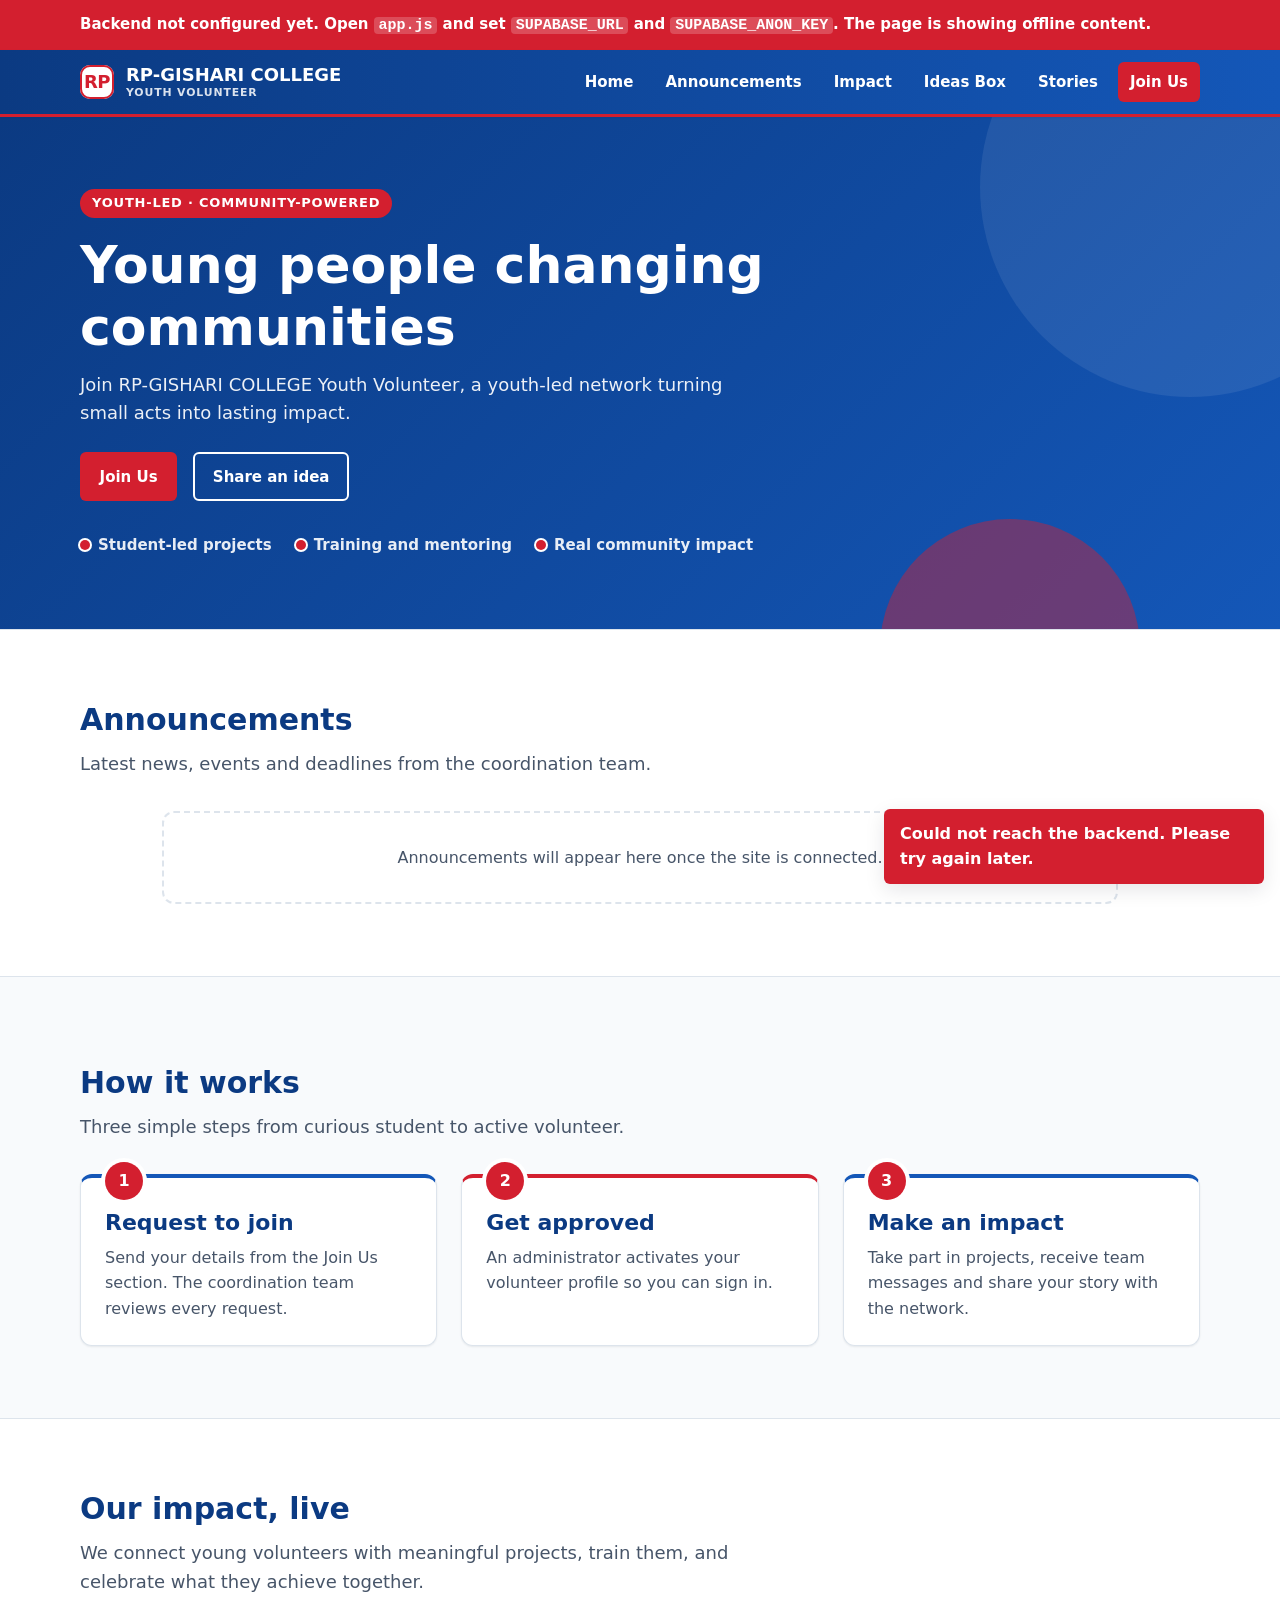
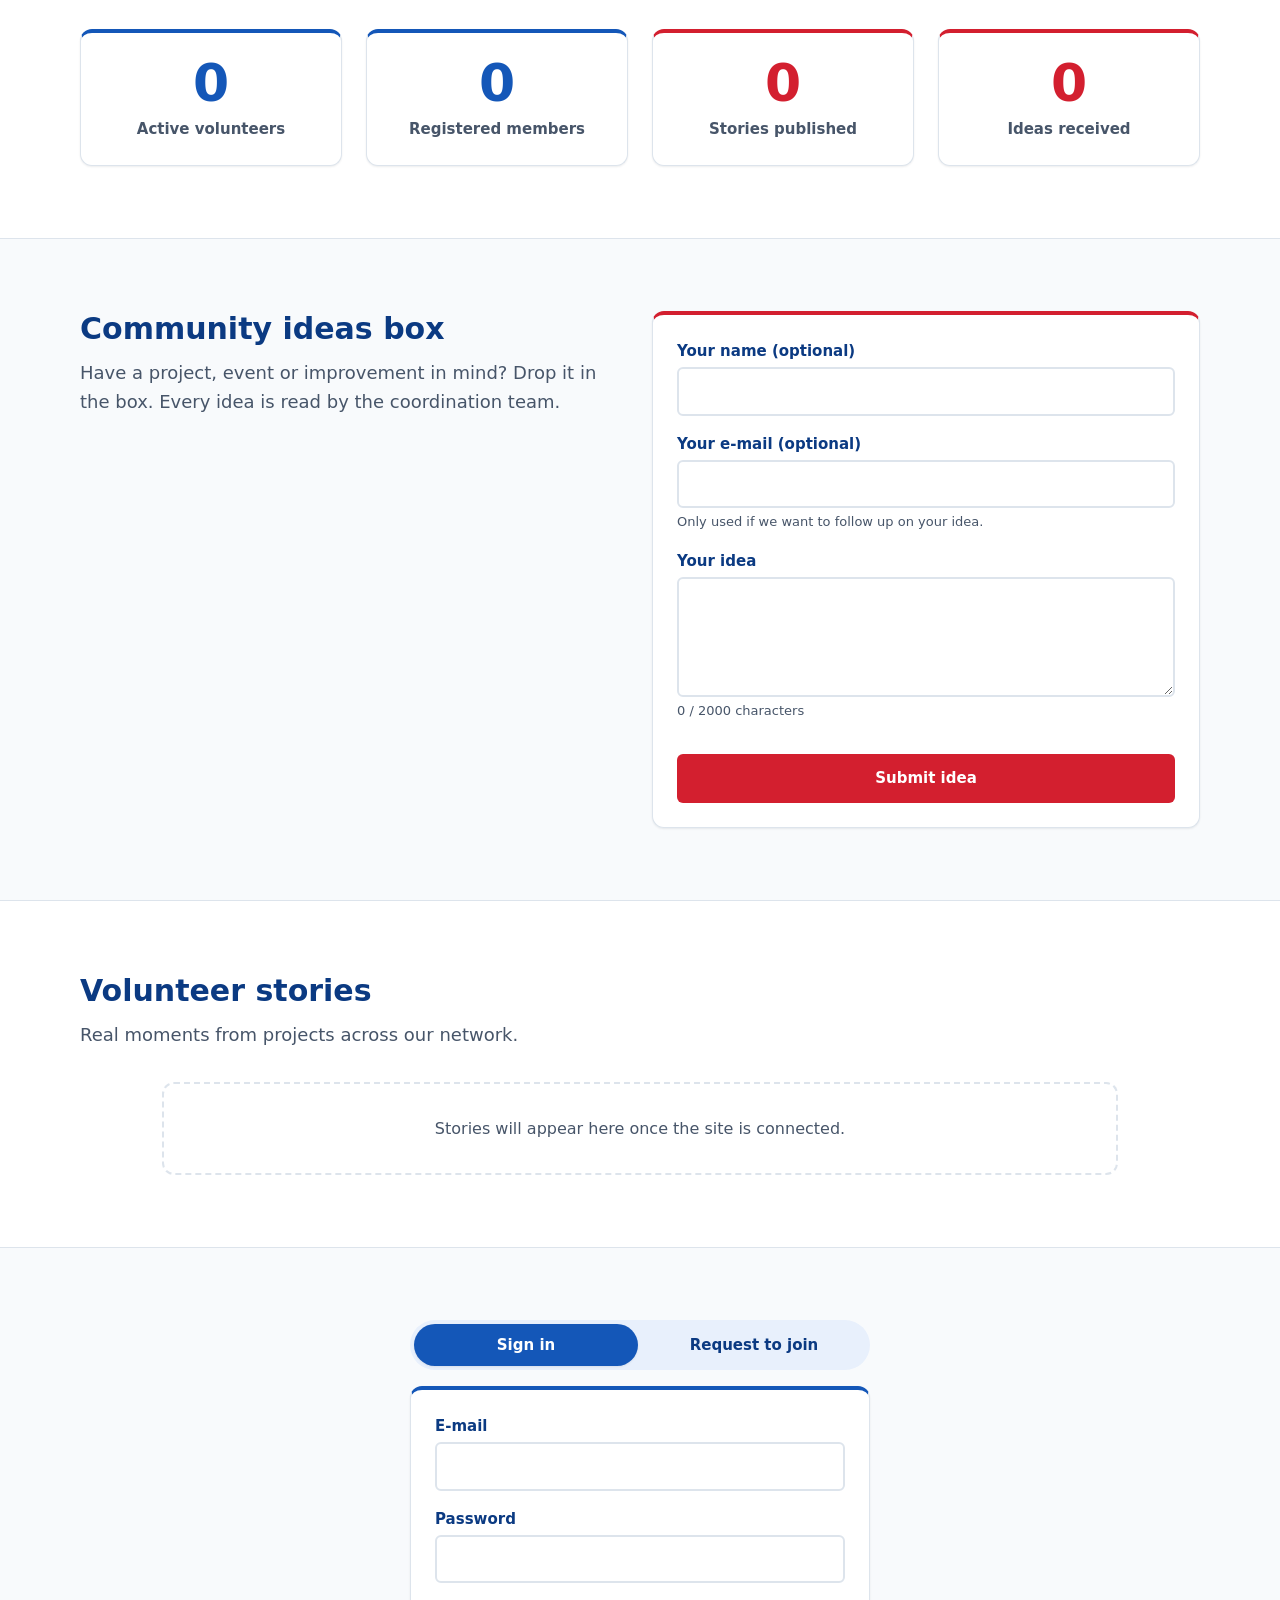
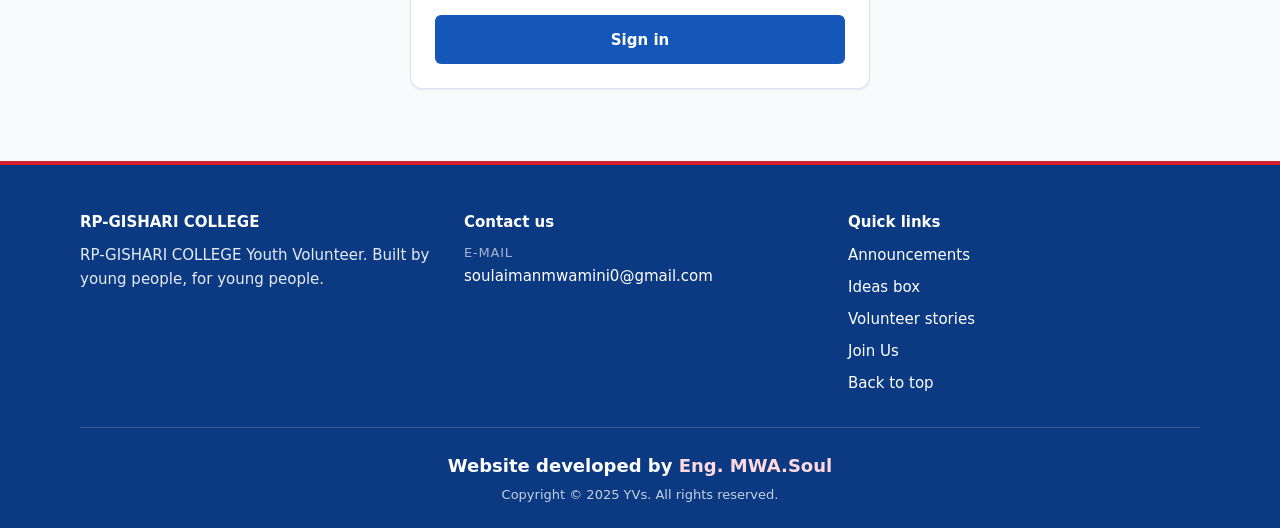
<file: index.html>
<!DOCTYPE html>
<!--
  index.html | RP-GISHARI COLLEGE Youth Volunteer | Public portal
  Sections: navigation, hero, how it works, live impact, ideas box, stories, Join Us.
  ALL account actions (sign in, request to join, member inbox) live only in the
  "Join Us" section. Behaviour lives in app.js (ES module).
-->
<html lang="en">
<head>
  <meta charset="utf-8">
  <meta name="viewport" content="width=device-width, initial-scale=1">
  <title>RP-GISHARI COLLEGE Youth Volunteer</title>
  <meta name="description" content="RP-GISHARI COLLEGE Youth Volunteer: a youth-led volunteer network with live impact numbers, community ideas and volunteer stories.">
  <meta name="theme-color" content="#1457b8">
  <link rel="stylesheet" href="styles.css">
</head>
<body data-page="home">
  <a class="skip-link" href="#main">Skip to main content</a>

  <div id="config-banner" class="config-banner" role="alert" hidden>
    <div class="container">
      Backend not configured yet. Open <code>app.js</code> and set <code>SUPABASE_URL</code>
      and <code>SUPABASE_ANON_KEY</code>. The page is showing offline content.
    </div>
  </div>

  <!-- ============================== NAVIGATION ============================== -->
  <header class="site-header">
    <div class="container nav">
      <a class="brand" href="#home" aria-label="RP-GISHARI COLLEGE Youth Volunteer home">
        <span class="brand-mark" aria-hidden="true">RP</span>
        <span class="brand-text"><span>RP-GISHARI COLLEGE</span><small>Youth Volunteer</small></span>
      </a>
      <button class="nav-toggle" id="nav-toggle" type="button" aria-expanded="false" aria-controls="nav-links">Menu</button>
      <nav aria-label="Primary">
        <ul class="nav-links" id="nav-links">
          <li><a href="#home">Home</a></li>
          <li><a href="#announcements">Announcements</a></li>
          <li><a href="#impact">Impact</a></li>
          <li><a href="#ideas">Ideas Box</a></li>
          <li><a href="#stories">Stories</a></li>
          <li><a class="nav-cta" href="#join">Join Us</a></li>
        </ul>
      </nav>
    </div>
  </header>

  <main id="main">

    <!-- ================================ HERO ================================ -->
    <section class="hero" id="home">
      <div class="container">
        <span class="eyebrow">Youth-led &middot; Community-powered</span>
        <h1 id="hero-title">Young people changing communities</h1>
        <p id="hero-subtitle">Join RP-GISHARI COLLEGE Youth Volunteer, a youth-led network turning small acts into lasting impact.</p>
        <div class="flex flex--wrap mt-5">
          <a class="btn btn--primary" href="#join">Join Us</a>
          <a class="btn btn--ghost" style="color:#fff;border-color:#fff" href="#ideas">Share an idea</a>
        </div>
        <div class="hero-meta" aria-label="Highlights">
          <span>Student-led projects</span>
          <span>Training and mentoring</span>
          <span>Real community impact</span>
        </div>
      </div>
    </section>

    <!-- ============================== ANNOUNCEMENTS ========================== -->
    <section class="section section--alt" id="announcements" aria-labelledby="announce-title">
      <div class="container">
        <div class="section-head">
          <h2 id="announce-title">Announcements</h2>
          <p>Latest news, events and deadlines from the coordination team.</p>
        </div>
        <div class="card-grid" id="announce-list" aria-live="polite">
          <div class="empty-state">Loading announcements&hellip;</div>
        </div>
      </div>
    </section>

    <!-- ============================== HOW IT WORKS =========================== -->
    <section class="section" aria-labelledby="how-title">
      <div class="container steps-wrap">
        <div class="section-head">
          <h2 id="how-title">How it works</h2>
          <p>Three simple steps from curious student to active volunteer.</p>
        </div>
        <div class="grid grid--3 steps">
          <div class="card card--navy step-card"><h3>Request to join</h3><p class="mb-0 text-muted">Send your details from the Join Us section. The coordination team reviews every request.</p></div>
          <div class="card card--accent step-card"><h3>Get approved</h3><p class="mb-0 text-muted">An administrator activates your volunteer profile so you can sign in.</p></div>
          <div class="card card--navy step-card"><h3>Make an impact</h3><p class="mb-0 text-muted">Take part in projects, receive team messages and share your story with the network.</p></div>
        </div>
      </div>
    </section>

    <!-- ============================ PUBLIC TELEMETRY ========================= -->
    <section class="section section--alt" id="impact" aria-labelledby="impact-title">
      <div class="container">
        <div class="section-head">
          <h2 id="impact-title">Our impact, live</h2>
          <p id="mission-text">We connect young volunteers with meaningful projects, train them, and celebrate what they achieve together.</p>
        </div>
        <div class="grid grid--4" id="stats-grid">
          <div class="card card--navy stat"><div class="stat-value" id="stat-active">0</div><div class="stat-label">Active volunteers</div></div>
          <div class="card card--navy stat"><div class="stat-value" id="stat-total">0</div><div class="stat-label">Registered members</div></div>
          <div class="card card--accent stat stat--accent"><div class="stat-value" id="stat-posts">0</div><div class="stat-label">Stories published</div></div>
          <div class="card card--accent stat stat--accent"><div class="stat-value" id="stat-ideas">0</div><div class="stat-label">Ideas received</div></div>
        </div>
      </div>
    </section>

    <!-- ============================= IDEAS BOX ============================== -->
    <section class="section" id="ideas" aria-labelledby="ideas-title">
      <div class="container grid grid--2">
        <div class="section-head">
          <h2 id="ideas-title">Community ideas box</h2>
          <p>Have a project, event or improvement in mind? Drop it in the box. Every idea is read by the coordination team.</p>
        </div>
        <form class="card card--accent form" id="idea-form" novalidate>
          <div class="field">
            <label for="idea-name">Your name (optional)</label>
            <input id="idea-name" name="name" type="text" maxlength="120" autocomplete="name">
          </div>
          <div class="field">
            <label for="idea-email">Your e-mail (optional)</label>
            <input id="idea-email" name="email" type="email" maxlength="254" autocomplete="email">
            <span class="hint">Only used if we want to follow up on your idea.</span>
          </div>
          <div class="field">
            <label for="idea-message">Your idea</label>
            <textarea id="idea-message" name="message" minlength="5" maxlength="2000" required></textarea>
            <span class="hint"><span id="idea-count">0</span> / 2000 characters</span>
          </div>
          <div class="honeypot" aria-hidden="true">
            <label for="idea-website">Website</label>
            <input id="idea-website" name="website" type="text" tabindex="-1" autocomplete="off">
          </div>
          <div id="idea-msg" role="status" aria-live="polite"></div>
          <button class="btn btn--primary" type="submit" id="idea-submit">Submit idea</button>
        </form>
      </div>
    </section>

    <!-- ============================= STORY STREAM ============================ -->
    <section class="section section--alt" id="stories" aria-labelledby="stories-title">
      <div class="container">
        <div class="section-head">
          <h2 id="stories-title">Volunteer stories</h2>
          <p>Real moments from projects across our network.</p>
        </div>
        <div class="card-grid" id="story-stream" aria-live="polite">
          <div class="empty-state">Loading stories&hellip;</div>
        </div>
      </div>
    </section>

    <!-- ================================ JOIN US ============================== -->
    <!-- Sign in, request to join and the member inbox ALL live here. -->
    <section class="section" id="join" aria-labelledby="join-title">
      <div class="container">
        <h2 id="join-title" class="visually-hidden">Join Us</h2>

        <div id="auth-area">
          <div class="tabs" role="tablist" aria-label="Account">
            <button class="tab" role="tab" id="tab-login" type="button" aria-selected="true" aria-controls="login-form">Sign in</button>
            <button class="tab" role="tab" id="tab-register" type="button" aria-selected="false" aria-controls="register-form">Request to join</button>
          </div>

          <form class="card card--navy form login-card" id="login-form" novalidate aria-labelledby="tab-login">
            <div class="field">
              <label for="login-email">E-mail</label>
              <input id="login-email" name="email" type="email" autocomplete="username" required maxlength="254">
            </div>
            <div class="field">
              <label for="login-password">Password</label>
              <input id="login-password" name="password" type="password" autocomplete="current-password" required minlength="6" maxlength="128">
            </div>
            <div id="login-msg" role="alert" aria-live="assertive"></div>
            <button class="btn btn--navy btn--block" type="submit" id="login-submit">Sign in</button>
          </form>

          <form class="card card--accent form login-card" id="register-form" novalidate hidden aria-labelledby="tab-register">
            <div class="field">
              <label for="reg-name">Full name</label>
              <input id="reg-name" type="text" autocomplete="name" required maxlength="120">
            </div>
            <div class="field">
              <label for="reg-email">E-mail</label>
              <input id="reg-email" type="email" autocomplete="email" required maxlength="254">
            </div>
            <div class="field">
              <label for="reg-phone">Phone (optional)</label>
              <input id="reg-phone" type="tel" autocomplete="tel" maxlength="40">
            </div>
            <div class="field">
              <label for="reg-password">Choose a password</label>
              <input id="reg-password" type="password" autocomplete="new-password" required minlength="6" maxlength="128">
              <span class="hint">At least 6 characters. You can sign in with it once your request is approved.</span>
            </div>
            <div class="field">
              <label for="reg-message">Why do you want to volunteer? (optional)</label>
              <textarea id="reg-message" maxlength="1000" style="min-height:90px"></textarea>
            </div>
            <div class="honeypot" aria-hidden="true">
              <label for="reg-website">Website</label>
              <input id="reg-website" type="text" tabindex="-1" autocomplete="off">
            </div>
            <div id="register-msg" role="status" aria-live="polite"></div>
            <button class="btn btn--primary btn--block" type="submit" id="register-submit">Send join request</button>
          </form>
        </div>

        <div class="card card--navy member-panel" id="member-panel" hidden>
          <h3>Welcome back, <span id="member-name">volunteer</span></h3>
          <p class="text-muted">You are signed in and your account is active.</p>
          <div class="flex flex--wrap" style="justify-content:center">
            <a class="btn btn--primary" id="member-admin-link" href="admin.html" hidden>Open admin console</a>
            <button class="btn btn--ghost" type="button" id="logout-btn">Sign out</button>
          </div>
          <div class="inbox" id="inbox" hidden>
            <h4>Messages from the team <span id="inbox-unread" class="badge status-new" hidden></span></h4>
            <div id="inbox-list"></div>
          </div>
        </div>
      </div>
    </section>
  </main>

  <footer class="site-footer" id="contact">
    <div class="container footer-grid">
      <div class="footer-col">
        <h4>RP-GISHARI COLLEGE</h4>
        <p id="footer-text">RP-GISHARI COLLEGE Youth Volunteer. Built by young people, for young people.</p>
      </div>
      <div class="footer-col">
        <h4>Contact us</h4>
        <ul class="footer-list">
          <li><span class="label">E-mail</span><a id="footer-email" href="mailto:soulaimanmwamini0@gmail.com">soulaimanmwamini0@gmail.com</a></li>
          <li id="footer-phone-row" hidden><span class="label">Telephone</span><a id="footer-phone" href="#contact"></a></li>
          <li id="footer-address-row" hidden><span class="label">Address</span><span id="footer-address"></span></li>
        </ul>
      </div>
      <div class="footer-col">
        <h4>Quick links</h4>
        <ul class="footer-list">
          <li><a href="#announcements">Announcements</a></li>
          <li><a href="#ideas">Ideas box</a></li>
          <li><a href="#stories">Volunteer stories</a></li>
          <li><a href="#join">Join Us</a></li>
          <li><a href="#home">Back to top</a></li>
        </ul>
      </div>
    </div>
    <div class="container footer-bottom">
      <p class="credit">Website developed by <strong>Eng. MWA.Soul</strong></p>
      <p class="copyright">Copyright &copy; 2025 YVs. All rights reserved.</p>
    </div>
  </footer>

  <!-- Read-more pop-up for stories and announcements (filled by app.js) -->
  <dialog id="detail-dialog" class="detail" aria-labelledby="detail-title">
    <div class="detail-inner">
      <button class="btn btn--primary btn--sm detail-close" type="button" id="detail-close" aria-label="Close">Close</button>
      <div id="detail-content"></div>
    </div>
  </dialog>

  <div class="toast-stack" id="toast-stack" aria-live="polite"></div>
  <script type="module" src="app.js"></script>
</body>
</html>
</file>
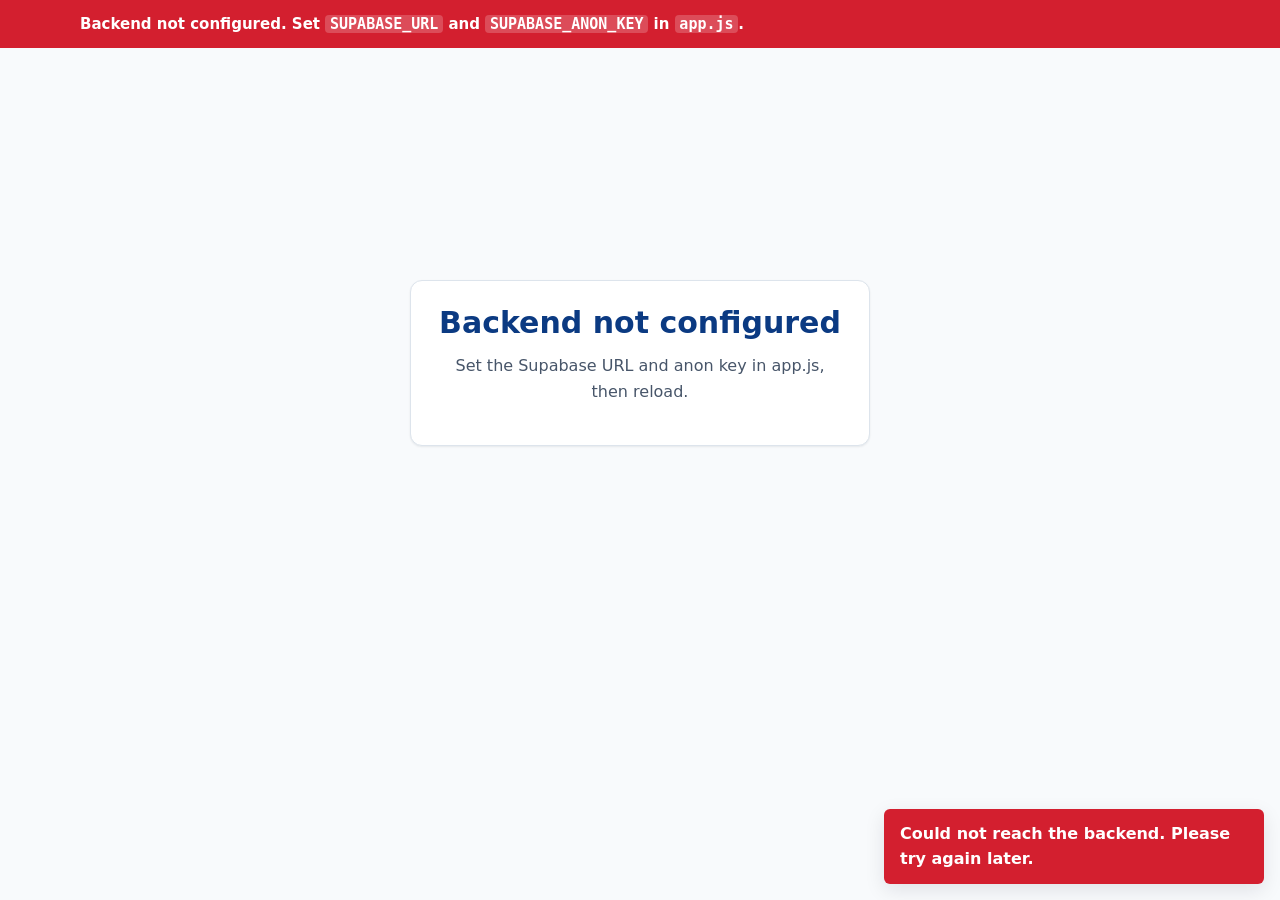
<file: admin.html>
<!DOCTYPE html>
<!--
  admin.html | RP-GISHARI COLLEGE Youth Volunteer | Admin console
  Everything inside #admin-app stays hidden until app.js has confirmed, against
  the database, that the signed-in user is an ACTIVE admin. This is a usability
  guard only: the real enforcement is Row-Level Security in your schema.
-->
<html lang="en">
<head>
  <meta charset="utf-8">
  <meta name="viewport" content="width=device-width, initial-scale=1">
  <meta name="robots" content="noindex, nofollow">
  <title>Admin Console | RP-GISHARI COLLEGE Youth Volunteer</title>
  <meta name="theme-color" content="#1457b8">
  <link rel="stylesheet" href="styles.css">
</head>
<body data-page="admin">

  <div id="config-banner" class="config-banner" role="alert" hidden>
    <div class="container">
      Backend not configured. Set <code>SUPABASE_URL</code> and <code>SUPABASE_ANON_KEY</code> in <code>app.js</code>.
    </div>
  </div>

  <!-- ===================== AUTH GUARD SCREEN (default view) ================= -->
  <div class="guard-screen" id="guard-screen">
    <div class="card" style="max-width:460px">
      <div class="spinner" id="guard-spinner" aria-hidden="true"></div>
      <h2 id="guard-title">Checking access&hellip;</h2>
      <p class="text-muted" id="guard-text">Verifying your administrator session.</p>
      <a class="btn btn--navy" id="guard-link" href="index.html#join" hidden>Go to Join Us</a>
    </div>
  </div>

  <!-- ============================= ADMIN APPLICATION ========================= -->
  <div class="admin-shell" id="admin-app" hidden>
    <header class="site-header">
      <div class="container nav">
        <a class="brand" href="admin.html">
          <span class="brand-mark" aria-hidden="true">RP</span>
          <span class="brand-text"><span>RP-GISHARI COLLEGE</span><small>Admin Console</small></span>
        </a>
        <div class="flex flex--center">
          <span class="badge role-admin" id="admin-user">admin</span>
          <a class="btn btn--ghost btn--sm" style="color:#fff;border-color:#fff" href="index.html">View site</a>
          <button class="btn btn--primary btn--sm" type="button" id="logout-btn">Sign out</button>
        </div>
      </div>
    </header>

    <main class="container admin-main">

      <nav class="admin-tabs" aria-label="Console sections">
        <a class="btn btn--ghost btn--sm" href="#analytics">Analytics</a>
        <a class="btn btn--ghost btn--sm" href="#volunteers">Volunteers</a>
        <a class="btn btn--ghost btn--sm" href="#requests">Join requests <span id="req-badge" class="badge status-new" hidden>0</span></a>
        <a class="btn btn--ghost btn--sm" href="#messaging">Messages</a>
        <a class="btn btn--ghost btn--sm" href="#downloads">Downloads</a>
        <a class="btn btn--ghost btn--sm" href="#content">Site content</a>
        <a class="btn btn--ghost btn--sm" href="#announcements-admin">Announcements</a>
        <a class="btn btn--ghost btn--sm" href="#stories-editor">Story editor</a>
        <a class="btn btn--ghost btn--sm" href="#ideas-inbox">Ideas inbox</a>
      </nav>

      <!-- ------------------------------ ANALYTICS ---------------------------- -->
      <section id="analytics" aria-labelledby="analytics-title">
        <h2 id="analytics-title">Account analytics</h2>
        <div class="grid grid--4">
          <div class="card kpi"><span class="kpi-value" id="kpi-total">0</span><span class="kpi-label">Total accounts</span></div>
          <div class="card kpi"><span class="kpi-value" id="kpi-active">0</span><span class="kpi-label">Active</span></div>
          <div class="card kpi"><span class="kpi-value" id="kpi-pending">0</span><span class="kpi-label">Pending</span></div>
          <div class="card kpi"><span class="kpi-value" id="kpi-suspended">0</span><span class="kpi-label">Suspended</span></div>
        </div>
        <div class="grid grid--4 mt-5">
          <div class="card kpi"><span class="kpi-value" id="kpi-requests">0</span><span class="kpi-label">New join requests</span></div>
          <div class="card kpi"><span class="kpi-value" id="kpi-ideas">0</span><span class="kpi-label">Ideas received</span></div>
          <div class="card kpi"><span class="kpi-value" id="kpi-posts">0</span><span class="kpi-label">Stories (all)</span></div>
          <div class="card kpi"><span class="kpi-value" id="kpi-messages">0</span><span class="kpi-label">Messages sent</span></div>
        </div>
        <div class="grid grid--2 mt-5">
          <div class="card">
            <h3>Accounts by status</h3>
            <div class="donut-wrap">
              <div class="donut" id="donut-status" role="img" aria-label="Donut chart of accounts by status" data-center="0"></div>
              <ul class="legend" id="legend-status">
                <li><span class="swatch swatch--active"></span> Active <strong id="lg-active">0</strong></li>
                <li><span class="swatch swatch--pending"></span> Pending <strong id="lg-pending">0</strong></li>
                <li><span class="swatch swatch--suspended"></span> Suspended <strong id="lg-suspended">0</strong></li>
              </ul>
            </div>
          </div>
          <div class="card">
            <h3>Accounts by role</h3>
            <div class="donut-wrap">
              <div class="donut" id="donut-role" role="img" aria-label="Donut chart of accounts by role" data-center="0"></div>
              <ul class="legend" id="legend-role">
                <li><span class="swatch swatch--admin"></span> Admins <strong id="lg-admin">0</strong></li>
                <li><span class="swatch swatch--volunteer"></span> Volunteers <strong id="lg-volunteer">0</strong></li>
              </ul>
            </div>
          </div>
        </div>
        <div class="card mt-5">
          <h3>New accounts, last 6 months</h3>
          <div class="mini-bars" id="month-bars"></div>
        </div>
      </section>

      <!-- ----------------------------- VOLUNTEERS ---------------------------- -->
      <section id="volunteers" aria-labelledby="vol-title">
        <h2 id="vol-title">Volunteers</h2>

        <form class="card card--accent form" id="create-vol-form" novalidate style="margin-bottom:var(--space-5)">
          <h3 class="mb-0">Create volunteer profile</h3>
          <p class="text-muted mb-0">Activates a volunteer profile for an e-mail address. The person needs a sign-in account first: they get one by sending a join request, or you can add the same e-mail under Supabase &rarr; Authentication &rarr; Users &rarr; Add user (tick Auto Confirm User).</p>
          <div class="grid grid--4">
            <div class="field"><label for="cv-name">Full name</label><input id="cv-name" type="text" maxlength="120" required></div>
            <div class="field"><label for="cv-email">E-mail</label><input id="cv-email" type="email" maxlength="254" required></div>
            <div class="field"><label for="cv-phone">Phone</label><input id="cv-phone" type="tel" maxlength="40"></div>
            <div class="field">
              <label for="cv-role">Role</label>
              <select id="cv-role"><option value="volunteer">Volunteer</option><option value="admin">Admin</option></select>
            </div>
          </div>
          <div id="cv-msg" role="status" aria-live="polite"></div>
          <div><button class="btn btn--primary" type="submit">Create profile</button></div>
        </form>

        <div class="toolbar">
          <div class="field grow">
            <label for="vol-search">Search volunteers</label>
            <input id="vol-search" type="search" placeholder="Name, e-mail, phone, role, status or date">
          </div>
          <div class="field">
            <label for="vol-filter">Status</label>
            <select id="vol-filter">
              <option value="all">All</option><option value="active">Active</option>
              <option value="pending">Pending</option><option value="suspended">Suspended</option>
            </select>
          </div>
          <div class="field">
            <label for="vol-sort">Sort by</label>
            <select id="vol-sort">
              <option value="created_desc">Newest first</option><option value="created_asc">Oldest first</option>
              <option value="name_asc">Name A to Z</option><option value="email_asc">E-mail A to Z</option>
            </select>
          </div>
          <button class="btn btn--navy" type="button" id="export-csv">Export CSV</button>
        </div>
        <p class="text-muted" id="vol-count" role="status" aria-live="polite">0 volunteers</p>
        <div class="table-wrap">
          <table class="data">
            <caption class="visually-hidden">Volunteer accounts</caption>
            <thead>
              <tr><th scope="col">Name</th><th scope="col">E-mail</th><th scope="col">Phone</th><th scope="col">Role</th><th scope="col">Status</th><th scope="col">Created</th><th scope="col">Actions</th></tr>
            </thead>
            <tbody id="vol-body"><tr><td colspan="7">Loading&hellip;</td></tr></tbody>
          </table>
        </div>
        <div class="pager" id="vol-pager"></div>
      </section>

      <!-- --------------------------- JOIN REQUESTS --------------------------- -->
      <section id="requests" aria-labelledby="req-title">
        <h2 id="req-title">Join requests</h2>
        <p class="text-muted">Requests sent from the Join Us section. Approving creates an active volunteer profile; the person can then sign in with the password they chose.</p>
        <div class="card"><div class="post-list" id="req-list"><p class="text-muted">Loading&hellip;</p></div></div>
      </section>

      <!-- ------------------------------ MESSAGING ---------------------------- -->
      <section id="messaging" aria-labelledby="msg-title">
        <h2 id="msg-title">Messages</h2>
        <div class="grid grid--2">
          <form class="card card--accent form" id="msg-form" novalidate>
            <h3 class="mb-0">Send a message</h3>
            <div class="radio-row" role="radiogroup" aria-label="Audience">
              <label><input type="radio" name="msg-audience" value="all" checked> All active users</label>
              <label><input type="radio" name="msg-audience" value="selected"> Selected users</label>
            </div>
            <div id="msg-picker-wrap" hidden>
              <div class="field">
                <label for="msg-picker-search">Choose recipients</label>
                <input id="msg-picker-search" type="search" placeholder="Filter by name or e-mail">
              </div>
              <div class="flex flex--wrap" style="margin:var(--space-2) 0">
                <button class="btn btn--ghost btn--sm" type="button" id="msg-select-visible">Select shown</button>
                <button class="btn btn--ghost btn--sm" type="button" id="msg-clear">Clear</button>
                <span class="text-muted" id="msg-selected-count" style="align-self:center">0 selected</span>
              </div>
              <div class="recipient-picker" id="msg-picker"></div>
            </div>
            <div class="field"><label for="msg-subject">Subject</label><input id="msg-subject" type="text" maxlength="200" required></div>
            <div class="field"><label for="msg-body">Message</label><textarea id="msg-body" maxlength="5000" style="min-height:140px" required></textarea></div>
            <div id="msg-status" role="status" aria-live="polite"></div>
            <div><button class="btn btn--primary" type="submit" id="msg-send">Send message</button></div>
          </form>
          <div class="card">
            <h3>Sent messages</h3>
            <div class="post-list" id="msg-history"><p class="text-muted">Loading&hellip;</p></div>
          </div>
        </div>
      </section>

      <!-- ------------------------------ DOWNLOADS ---------------------------- -->
      <section id="downloads" aria-labelledby="dl-title">
        <h2 id="dl-title">Download center</h2>
        <p class="text-muted">Download any dataset as CSV or as an Excel file (.xls). Files contain every row, not just the page you are viewing.</p>
        <div class="export-grid" id="export-grid"></div>
        <div class="flex flex--wrap mt-5">
          <button class="btn btn--navy" type="button" id="dl-all-csv">Download everything (CSV files)</button>
        </div>
        <div id="dl-status" role="status" aria-live="polite" class="mt-4"></div>
      </section>

      <!-- ------------------------- SITE CONTENT SETTINGS --------------------- -->
      <section id="content" aria-labelledby="content-title">
        <h2 id="content-title">Site content</h2>
        <form class="card form" id="settings-form" novalidate>
          <div class="field"><label for="set-hero_title">Hero title</label><input id="set-hero_title" data-key="hero_title" type="text" maxlength="120"></div>
          <div class="field"><label for="set-hero_subtitle">Hero subtitle</label><textarea id="set-hero_subtitle" data-key="hero_subtitle" maxlength="400" style="min-height:80px"></textarea></div>
          <div class="field"><label for="set-mission">Mission statement</label><textarea id="set-mission" data-key="mission" maxlength="600" style="min-height:80px"></textarea></div>
          <div class="grid grid--2">
            <div class="field"><label for="set-contact_email">Public contact e-mail</label><input id="set-contact_email" data-key="contact_email" type="email" maxlength="254"></div>
            <div class="field"><label for="set-footer_text">Footer text</label><input id="set-footer_text" data-key="footer_text" type="text" maxlength="200"></div>
          </div>
          <div class="grid grid--2">
            <div class="field"><label for="set-contact_phone">Public telephone number</label><input id="set-contact_phone" data-key="contact_phone" type="tel" maxlength="40" placeholder="+250 ..."></div>
            <div class="field"><label for="set-contact_address">Address / location</label><input id="set-contact_address" data-key="contact_address" type="text" maxlength="200"></div>
          </div>
          <div id="settings-msg" role="status" aria-live="polite"></div>
          <div><button class="btn btn--navy" type="submit">Save site content</button></div>
        </form>
      </section>

      <!-- --------------------------- ANNOUNCEMENTS --------------------------- -->
      <section id="announcements-admin" aria-labelledby="an-title-h">
        <h2 id="an-title-h">Announcements</h2>
        <p class="text-muted">Post news, events and deadlines. Published announcements appear in the Announcements section of the home page; pinned ones are shown first.</p>
        <div class="grid grid--2">
          <form class="card card--accent form" id="an-form" novalidate>
            <input type="hidden" id="an-id">
            <div class="field"><label for="an-title">Title</label><input id="an-title" type="text" minlength="3" maxlength="160" required></div>
            <div class="field">
              <label for="an-category">Type</label>
              <select id="an-category">
                <option value="general">General</option>
                <option value="event">Event</option>
                <option value="deadline">Deadline</option>
                <option value="urgent">Urgent</option>
              </select>
            </div>
            <div class="field"><label for="an-body">Announcement</label><textarea id="an-body" minlength="5" maxlength="3000" style="min-height:150px" required></textarea></div>
            <label class="checkbox"><input id="an-pinned" type="checkbox"> Pin to the top</label>
            <label class="checkbox"><input id="an-published" type="checkbox" checked> Published (visible on the public site)</label>
            <div id="an-msg" role="status" aria-live="polite"></div>
            <div class="flex flex--wrap">
              <button class="btn btn--primary" type="submit" id="an-save">Save announcement</button>
              <button class="btn btn--ghost" type="button" id="an-reset">New announcement</button>
            </div>
          </form>
          <div class="card">
            <h3>All announcements</h3>
            <div class="post-list" id="an-list"><p class="text-muted">Loading&hellip;</p></div>
          </div>
        </div>
      </section>

      <!-- ----------------------- MULTIMEDIA STORY EDITOR --------------------- -->
      <section id="stories-editor" aria-labelledby="editor-title">
        <h2 id="editor-title">Story editor</h2>
        <div class="grid grid--2">
          <form class="card card--accent form" id="post-form" novalidate>
            <input type="hidden" id="post-id">
            <div class="field"><label for="post-title">Title</label><input id="post-title" type="text" minlength="3" maxlength="160" required></div>
            <div class="field"><label for="post-body">Story text</label><textarea id="post-body" maxlength="10000" style="min-height:180px"></textarea></div>
            <div id="post-media" class="media-fields">
              <div class="field">
                <label for="post-image-file">Cover image</label>
                <input id="post-image-file" type="file" accept="image/*">
                <div class="media-slot" id="media-slot-image"></div>
                <span class="hint">Choose from your gallery or files. JPG, PNG, WebP or GIF, up to 10 MB.</span>
              </div>
              <div class="field">
                <label for="post-video-file">Video</label>
                <input id="post-video-file" type="file" accept="video/*">
                <div class="media-slot" id="media-slot-video"></div>
                <span class="hint">MP4, WebM, OGG or MOV, up to 50 MB.</span>
              </div>
              <div class="field">
                <label for="post-audio-file">Audio</label>
                <input id="post-audio-file" type="file" accept="audio/*">
                <div class="media-slot" id="media-slot-audio"></div>
                <span class="hint">MP3, WAV, OGG, M4A or AAC, up to 20 MB.</span>
              </div>
            </div>
            <label class="checkbox"><input id="post-published" type="checkbox"> Published (visible on the public site)</label>
            <div id="post-msg" role="status" aria-live="polite"></div>
            <div class="flex flex--wrap">
              <button class="btn btn--primary" type="submit" id="post-save">Save story</button>
              <button class="btn btn--ghost" type="button" id="post-reset">New story</button>
            </div>
          </form>
          <div class="card">
            <h3>Live preview</h3>
            <div class="preview-box" id="post-preview"><p class="text-muted mb-0">Start typing to see a preview.</p></div>
            <h3 class="mt-5">All stories</h3>
            <div class="post-list" id="post-list"><p class="text-muted">Loading&hellip;</p></div>
          </div>
        </div>
      </section>

      <!-- ----------------------------- IDEAS INBOX --------------------------- -->
      <section id="ideas-inbox" aria-labelledby="inbox-title">
        <h2 id="inbox-title">Ideas inbox</h2>
        <div class="card"><div class="post-list" id="idea-list"><p class="text-muted">Loading&hellip;</p></div></div>
      </section>

    </main>

    <footer class="admin-footer">
      <p>Website developed by <strong>Eng. MWA.Soul</strong></p>
      <p>Copyright &copy; 2025 YVs. All rights reserved.</p>
    </footer>
  </div>

  <div class="toast-stack" id="toast-stack" aria-live="polite"></div>
  <script type="module" src="app.js"></script>
</body>
</html>
</file>
<file: styles.css>
/* =============================================================================
   styles.css | Youth Volunteer Digital Platform | Unified visual language
   -----------------------------------------------------------------------------
   Sections
     1. Design tokens (CSS custom properties)
     2. Reset and base elements
     3. Layout primitives (container, grid, flex helpers)
     4. Navigation and header
     5. Hero, sections, cards
     6. Buttons, forms, alerts
     7. Telemetry counters and story stream
     8. Status badges
     9. Admin console (toolbar, table, donut charts, editor)
    10. Toasts, banners, utilities
    11. Responsive rules, print and reduced-motion
   ============================================================================= */


/* 1. DESIGN TOKENS ---------------------------------------------------------- */
:root {
  /* Brand palette */
  --navy:        #1457b8;
  --navy-dark:   #0b3a82;
  --navy-light:  #e8f0fc;
  --crimson:     #d31f2f;
  --crimson-dark:#a8121f;
  --white:       #ffffff;
  --gray-50:     #f8fafc;
  --gray-100:    #eef2f6;
  --gray-200:    #dde4ec;
  --gray-400:    #94a3b8;
  --gray-600:    #475569;
  --gray-900:    #0f172a;

  /* Semantic status colours (all pass 4.5:1 on white when used as text) */
  --success:     #15803d;
  --success-bg:  #dcfce7;
  --warning:     #b45309;
  --warning-bg:  #fef3c7;
  --danger:      var(--crimson);
  --danger-bg:   #fde8ec;

  /* Typography scale */
  --font-sans: system-ui, -apple-system, "Segoe UI", Roboto, "Helvetica Neue", Arial, sans-serif;
  --font-mono: ui-monospace, SFMono-Regular, Menlo, Consolas, monospace;
  --fs-xs:   0.8125rem;
  --fs-sm:   0.9375rem;
  --fs-base: 1rem;
  --fs-md:   1.125rem;
  --fs-lg:   1.375rem;
  --fs-xl:   1.875rem;
  --fs-2xl:  clamp(2rem, 4vw + 1rem, 3.25rem);
  --lh-tight: 1.2;
  --lh-body:  1.6;

  /* Spacing and sizing scale */
  --space-1: 0.25rem;
  --space-2: 0.5rem;
  --space-3: 0.75rem;
  --space-4: 1rem;
  --space-5: 1.5rem;
  --space-6: 2rem;
  --space-7: 3rem;
  --space-8: 4.5rem;
  --radius-sm: 6px;
  --radius:    12px;
  --radius-lg: 20px;
  --container: 1120px;
  --nav-h: 64px;

  --shadow-sm: 0 1px 2px rgba(15, 23, 42, 0.08);
  --shadow:    0 6px 20px rgba(15, 23, 42, 0.10);
  --focus-ring: 0 0 0 3px rgba(20, 87, 184, 0.45);
}


/* 2. RESET AND BASE --------------------------------------------------------- */
*, *::before, *::after { box-sizing: border-box; }

html { scroll-behavior: smooth; scroll-padding-top: calc(var(--nav-h) + 12px); }

body {
  margin: 0;
  font-family: var(--font-sans);
  font-size: var(--fs-base);
  line-height: var(--lh-body);
  color: var(--gray-900);
  background: var(--gray-50);
  -webkit-font-smoothing: antialiased;
}

img, video, iframe { max-width: 100%; display: block; }
h1, h2, h3, h4 { line-height: var(--lh-tight); margin: 0 0 var(--space-3); color: var(--navy-dark); }
h1 { font-size: var(--fs-2xl); }
h2 { font-size: var(--fs-xl); }
h3 { font-size: var(--fs-lg); }
p  { margin: 0 0 var(--space-4); }
a  { color: var(--navy); }
a:hover { color: var(--navy-dark); }
:focus-visible { outline: none; box-shadow: var(--focus-ring); border-radius: var(--radius-sm); }
[hidden] { display: none !important; }

.skip-link {
  position: absolute; left: -9999px; top: 0;
  background: var(--crimson); color: var(--white); padding: var(--space-2) var(--space-4); z-index: 100;
}
.skip-link:focus { left: var(--space-3); top: var(--space-3); }


/* 3. LAYOUT PRIMITIVES ------------------------------------------------------ */
.container { width: min(100% - 2rem, var(--container)); margin-inline: auto; }
.section   { padding-block: var(--space-8); }
.section--alt { background: var(--white); border-block: 1px solid var(--gray-200); }
.section-head { max-width: 680px; margin-bottom: var(--space-6); }
.section-head p { color: var(--gray-600); font-size: var(--fs-md); }

.grid { display: grid; gap: var(--space-5); }
.grid--2 { grid-template-columns: repeat(auto-fit, minmax(280px, 1fr)); }
.grid--3 { grid-template-columns: repeat(auto-fit, minmax(240px, 1fr)); }
.grid--4 { grid-template-columns: repeat(auto-fit, minmax(190px, 1fr)); }

.flex { display: flex; gap: var(--space-4); }
.flex--wrap { flex-wrap: wrap; }
.flex--between { justify-content: space-between; }
.flex--center { align-items: center; }
.flex--col { flex-direction: column; }
.flex-1 { flex: 1 1 0; min-width: 0; }


/* 4. NAVIGATION AND HEADER -------------------------------------------------- */
.site-header {
  position: sticky; top: 0; z-index: 50;
  background: var(--navy); color: var(--white);
  box-shadow: var(--shadow-sm);
}
.nav { display: flex; align-items: center; justify-content: space-between; min-height: var(--nav-h); gap: var(--space-4); }
.brand { display: flex; align-items: center; gap: var(--space-3); color: var(--white); font-weight: 800; font-size: var(--fs-md); text-decoration: none; }
.brand-mark {
  width: 34px; height: 34px; border-radius: 10px; background: var(--crimson);
  display: grid; place-items: center; font-weight: 800; color: var(--white);
}
.nav-links { display: flex; align-items: center; gap: var(--space-2); list-style: none; margin: 0; padding: 0; }
.nav-links a {
  display: block; padding: var(--space-2) var(--space-3); border-radius: var(--radius-sm);
  color: var(--white); text-decoration: none; font-weight: 600; font-size: var(--fs-sm);
}
.nav-links a:hover { background: rgba(255, 255, 255, 0.16); }
.nav-links a.nav-cta { background: var(--crimson); }
.nav-links a.nav-cta:hover { background: var(--crimson-dark); }
.nav-toggle {
  display: none; background: transparent; color: var(--white); border: 2px solid rgba(255, 255, 255, 0.6);
  border-radius: var(--radius-sm); padding: var(--space-2) var(--space-3); font-weight: 700; cursor: pointer;
}


/* 5. HERO, SECTIONS, CARDS -------------------------------------------------- */
.hero {
  background: linear-gradient(135deg, var(--navy-dark) 0%, var(--navy) 100%);
  color: var(--white); padding-block: var(--space-8);
}
.hero h1 { color: var(--white); max-width: 18ch; }
.hero p  { font-size: var(--fs-md); max-width: 60ch; color: rgba(255, 255, 255, 0.92); }
.hero .eyebrow {
  display: inline-block; background: var(--crimson); color: var(--white); font-weight: 700;
  font-size: var(--fs-xs); letter-spacing: 0.06em; text-transform: uppercase;
  padding: var(--space-1) var(--space-3); border-radius: 999px; margin-bottom: var(--space-4);
}

.card {
  background: var(--white); border: 1px solid var(--gray-200); border-radius: var(--radius);
  padding: var(--space-5); box-shadow: var(--shadow-sm);
}
.card--accent { border-top: 4px solid var(--crimson); }
.card--navy   { border-top: 4px solid var(--navy); }
.card h3 { margin-bottom: var(--space-2); }
.card-meta { color: var(--gray-600); font-size: var(--fs-xs); margin-bottom: var(--space-3); }


/* 6. BUTTONS, FORMS, ALERTS ------------------------------------------------- */
.btn {
  display: inline-flex; align-items: center; justify-content: center; gap: var(--space-2);
  padding: 0.65rem 1.1rem; border-radius: var(--radius-sm); border: 2px solid transparent;
  font: inherit; font-weight: 700; font-size: var(--fs-sm); cursor: pointer; text-decoration: none;
  transition: background 0.15s ease, transform 0.05s ease;
}
.btn:active { transform: translateY(1px); }
.btn[disabled] { opacity: 0.6; cursor: not-allowed; }
.btn--primary { background: var(--crimson); color: var(--white); }
.btn--primary:hover { background: var(--crimson-dark); color: var(--white); }
.btn--navy { background: var(--navy); color: var(--white); }
.btn--navy:hover { background: var(--navy-dark); color: var(--white); }
.btn--ghost { background: transparent; color: var(--navy); border-color: var(--navy); }
.btn--ghost:hover { background: var(--navy-light); }
.btn--sm { padding: 0.35rem 0.7rem; font-size: var(--fs-xs); }
.btn--block { width: 100%; }

.form { display: grid; gap: var(--space-4); }
.field { display: grid; gap: var(--space-1); }
.field label { font-weight: 700; font-size: var(--fs-sm); color: var(--navy-dark); }
.field .hint { font-size: var(--fs-xs); color: var(--gray-600); }
input[type="text"], input[type="email"], input[type="password"], input[type="search"],
input[type="url"], input[type="tel"], select, textarea {
  width: 100%; font: inherit; color: var(--gray-900); background: var(--white);
  border: 2px solid var(--gray-200); border-radius: var(--radius-sm); padding: 0.6rem 0.75rem;
}
textarea { min-height: 120px; resize: vertical; }
input:focus, select:focus, textarea:focus { outline: none; border-color: var(--navy); box-shadow: var(--focus-ring); }
.checkbox { display: flex; align-items: center; gap: var(--space-2); font-weight: 600; }
.checkbox input { width: 1.1rem; height: 1.1rem; accent-color: var(--navy); }
.honeypot { position: absolute; left: -9999px; width: 1px; height: 1px; overflow: hidden; }

.alert { padding: var(--space-3) var(--space-4); border-radius: var(--radius-sm); font-size: var(--fs-sm); border: 1px solid transparent; }
.alert--error   { background: var(--danger-bg);  color: var(--crimson-dark); border-color: #f4b6c1; }
.alert--success { background: var(--success-bg); color: #14532d;            border-color: #86efac; }
.alert--info    { background: var(--navy-light); color: var(--navy-dark);   border-color: #b8d0e8; }


/* 7. TELEMETRY COUNTERS AND STORY STREAM ------------------------------------ */
.stat { text-align: center; }
.stat-value { font-size: var(--fs-2xl); font-weight: 800; color: var(--navy); line-height: 1; margin-bottom: var(--space-2); font-variant-numeric: tabular-nums; }
.stat-label { color: var(--gray-600); font-weight: 600; font-size: var(--fs-sm); }
.stat--accent .stat-value { color: var(--crimson); }

.story { display: flex; flex-direction: column; gap: var(--space-3); overflow: hidden; padding: 0; }
.story-media { width: 100%; aspect-ratio: 16 / 9; object-fit: cover; background: var(--gray-100); border: 0; }
.story-body { padding: var(--space-5); }
.story-body p { color: var(--gray-600); }
.empty-state { text-align: center; color: var(--gray-600); padding: var(--space-6); border: 2px dashed var(--gray-200); border-radius: var(--radius); background: var(--white); }

.login-card { max-width: 460px; margin-inline: auto; }
.member-panel { max-width: 560px; margin-inline: auto; text-align: center; }

.site-footer { background: var(--navy-dark); color: rgba(255, 255, 255, 0.9); padding-block: var(--space-6); font-size: var(--fs-sm); }
.site-footer a { color: var(--white); }


/* 8. STATUS BADGES ---------------------------------------------------------- */
.badge {
  display: inline-flex; align-items: center; gap: 0.35rem; padding: 0.2rem 0.65rem;
  border-radius: 999px; font-size: var(--fs-xs); font-weight: 700; text-transform: capitalize; white-space: nowrap;
}
.badge::before { content: ""; width: 0.5rem; height: 0.5rem; border-radius: 50%; background: currentColor; }
.status-active    { background: var(--success-bg); color: var(--success); }
.status-pending   { background: var(--warning-bg); color: var(--warning); }
.status-suspended { background: var(--danger-bg);  color: var(--crimson); }
.role-admin       { background: var(--navy-light); color: var(--navy-dark); }
.role-volunteer   { background: var(--gray-100);   color: var(--gray-600); }


/* 9. ADMIN CONSOLE ---------------------------------------------------------- */
.admin-shell { min-height: 100vh; }
.admin-main { padding-block: var(--space-6); display: grid; gap: var(--space-6); }
.admin-tabs { display: flex; flex-wrap: wrap; gap: var(--space-2); }
.admin-tabs a { text-decoration: none; }

.guard-screen { min-height: 70vh; display: grid; place-items: center; text-align: center; padding: var(--space-6); }
.spinner {
  width: 40px; height: 40px; border-radius: 50%; margin: 0 auto var(--space-4);
  border: 4px solid var(--gray-200); border-top-color: var(--crimson); animation: spin 0.9s linear infinite;
}
@keyframes spin { to { transform: rotate(360deg); } }

.kpi { display: flex; flex-direction: column; gap: var(--space-1); }
.kpi-value { font-size: var(--fs-xl); font-weight: 800; color: var(--navy); font-variant-numeric: tabular-nums; }
.kpi-label { color: var(--gray-600); font-size: var(--fs-sm); font-weight: 600; }

/* Pure CSS donut: the conic-gradient is set from JS through --donut. */
.donut-wrap { display: flex; align-items: center; gap: var(--space-5); flex-wrap: wrap; }
.donut {
  --donut: conic-gradient(var(--gray-200) 0 100%);
  position: relative; width: 168px; height: 168px; border-radius: 50%;
  background: var(--donut); flex: 0 0 auto;
}
.donut::after {
  content: attr(data-center); position: absolute; inset: 24px; border-radius: 50%; background: var(--white);
  display: grid; place-items: center; font-weight: 800; font-size: var(--fs-lg); color: var(--navy-dark);
  box-shadow: inset 0 0 0 1px var(--gray-200);
}
.legend { list-style: none; margin: 0; padding: 0; display: grid; gap: var(--space-2); font-size: var(--fs-sm); }
.legend li { display: flex; align-items: center; gap: var(--space-2); }
.legend .swatch { width: 14px; height: 14px; border-radius: 4px; flex: 0 0 auto; }
.swatch--active    { background: var(--success); }
.swatch--pending   { background: #d97706; }
.swatch--suspended { background: var(--crimson); }
.swatch--admin     { background: var(--navy); }
.swatch--volunteer { background: var(--gray-400); }

.toolbar { display: flex; flex-wrap: wrap; gap: var(--space-3); align-items: end; margin-bottom: var(--space-4); }
.toolbar .field { min-width: 180px; }
.toolbar .grow { flex: 1 1 260px; }

.table-wrap { overflow-x: auto; border: 1px solid var(--gray-200); border-radius: var(--radius); background: var(--white); }
table.data { width: 100%; border-collapse: collapse; font-size: var(--fs-sm); min-width: 760px; }
table.data th, table.data td { padding: 0.7rem 0.9rem; text-align: left; border-bottom: 1px solid var(--gray-100); vertical-align: middle; }
table.data thead th { background: var(--navy); color: var(--white); font-weight: 700; position: sticky; top: 0; white-space: nowrap; }
table.data tbody tr:hover { background: var(--gray-50); }
.row-actions { display: flex; flex-wrap: wrap; gap: var(--space-1); }

.post-list { display: grid; gap: var(--space-3); margin-top: var(--space-4); }
.post-item { display: flex; justify-content: space-between; gap: var(--space-3); align-items: center; border: 1px solid var(--gray-200); border-radius: var(--radius-sm); padding: var(--space-3) var(--space-4); background: var(--gray-50); }
.post-item strong { display: block; }
.post-item small { color: var(--gray-600); }
.idea-item { border-left: 4px solid var(--crimson); background: var(--gray-50); padding: var(--space-3) var(--space-4); border-radius: var(--radius-sm); }
.idea-item p { margin: var(--space-2) 0 0; white-space: pre-wrap; }
.preview-box { border: 2px dashed var(--gray-200); border-radius: var(--radius); padding: var(--space-4); background: var(--white); }


/* 10. TOASTS, BANNERS, UTILITIES -------------------------------------------- */
.toast-stack { position: fixed; right: var(--space-4); bottom: var(--space-4); display: grid; gap: var(--space-2); z-index: 200; max-width: min(92vw, 380px); }
.toast { padding: var(--space-3) var(--space-4); border-radius: var(--radius-sm); color: var(--white); font-weight: 600; box-shadow: var(--shadow); background: var(--navy-dark); }
.toast--error { background: var(--crimson); }
.toast--success { background: var(--success); }

.config-banner { background: var(--crimson); color: var(--white); padding: var(--space-3) 0; font-weight: 600; font-size: var(--fs-sm); }
.config-banner code { background: rgba(255, 255, 255, 0.2); padding: 0 0.3rem; border-radius: 4px; }

.text-muted { color: var(--gray-600); }
.text-center { text-align: center; }
.mt-4 { margin-top: var(--space-4); }
.mt-5 { margin-top: var(--space-5); }
.mb-0 { margin-bottom: 0; }
.visually-hidden { position: absolute; width: 1px; height: 1px; margin: -1px; padding: 0; overflow: hidden; clip: rect(0 0 0 0); border: 0; }


/* 11. RESPONSIVE, PRINT, REDUCED MOTION ------------------------------------- */
@media (max-width: 760px) {
  .nav-toggle { display: inline-block; }
  .nav-links {
    display: none; position: absolute; left: 0; right: 0; top: var(--nav-h);
    flex-direction: column; align-items: stretch; background: var(--navy-dark); padding: var(--space-3) 1rem var(--space-4);
  }
  .nav-links.is-open { display: flex; }
  .section { padding-block: var(--space-7); }
  .donut { width: 140px; height: 140px; }
  .donut::after { inset: 20px; }
}

@media (prefers-reduced-motion: reduce) {
  html { scroll-behavior: auto; }
  .spinner { animation-duration: 3s; }
  .btn { transition: none; }
}

@media print {
  .site-header, .toast-stack, .toolbar, .nav-toggle { display: none !important; }
  body { background: var(--white); }
}


/* =============================================================================
   12. RP-GISHARI COLLEGE EXTENSIONS (blue / white / red identity)
   ============================================================================= */
.site-header { background: linear-gradient(90deg, var(--navy-dark), var(--navy)); border-bottom: 3px solid var(--crimson); }
.brand-mark { background: var(--white); color: var(--crimson); box-shadow: inset 0 0 0 2px var(--crimson); letter-spacing: -0.5px; }
.brand small { display: block; font-size: 0.68rem; font-weight: 600; opacity: 0.85; letter-spacing: 0.08em; text-transform: uppercase; line-height: 1; margin-top: 2px; }
.brand-text { display: grid; line-height: 1.15; }

.hero { position: relative; overflow: hidden; }
.hero::before, .hero::after { content: ""; position: absolute; border-radius: 50%; pointer-events: none; }
.hero::before { width: 420px; height: 420px; right: -120px; top: -140px; background: rgba(255,255,255,0.08); }
.hero::after  { width: 260px; height: 260px; right: 140px; bottom: -150px; background: rgba(211,31,47,0.45); }
.hero .container { position: relative; z-index: 1; }
.hero h1 { max-width: 22ch; }
.hero-meta { display: flex; flex-wrap: wrap; gap: var(--space-5); margin-top: var(--space-6); color: rgba(255,255,255,0.9); font-size: var(--fs-sm); font-weight: 600; }
.hero-meta span::before { content: ""; display: inline-block; width: 10px; height: 10px; border-radius: 50%; background: var(--crimson); margin-right: 8px; box-shadow: 0 0 0 2px #fff; }

.steps { counter-reset: step; }
.step-card { position: relative; padding-top: var(--space-6); }
.step-card::before {
  counter-increment: step; content: counter(step); position: absolute; top: calc(var(--space-4) * -1); left: var(--space-5);
  width: 38px; height: 38px; border-radius: 50%; display: grid; place-items: center; font-weight: 800;
  background: var(--crimson); color: var(--white); box-shadow: 0 0 0 4px var(--white), var(--shadow-sm);
}
.steps-wrap { padding-top: var(--space-4); }

.card { transition: box-shadow 0.2s ease, transform 0.2s ease; }
.story:hover, .stat:hover { box-shadow: var(--shadow); transform: translateY(-2px); }

/* Join Us tabs */
.tabs { display: flex; gap: var(--space-1); max-width: 460px; margin: 0 auto var(--space-4); background: var(--navy-light); padding: 4px; border-radius: 999px; }
.tab { flex: 1; border: 0; background: transparent; font: inherit; font-weight: 700; font-size: var(--fs-sm); color: var(--navy-dark); padding: 0.55rem 1rem; border-radius: 999px; cursor: pointer; }
.tab[aria-selected="true"] { background: var(--navy); color: var(--white); box-shadow: var(--shadow-sm); }
.tab:not([aria-selected="true"]):hover { background: rgba(20,87,184,0.12); }

/* Member inbox */
.inbox { text-align: left; margin-top: var(--space-5); display: grid; gap: var(--space-3); }
.inbox h4 { margin: 0; color: var(--navy-dark); }
.msg-item { border: 1px solid var(--gray-200); border-left: 4px solid var(--gray-400); border-radius: var(--radius-sm); padding: var(--space-3) var(--space-4); background: var(--gray-50); }
.msg-item.is-unread { border-left-color: var(--crimson); background: #fff6f7; }
.msg-item summary { cursor: pointer; font-weight: 700; color: var(--navy-dark); list-style: none; display: flex; justify-content: space-between; gap: var(--space-3); }
.msg-item summary::-webkit-details-marker { display: none; }
.msg-item small { color: var(--gray-600); font-weight: 600; }
.msg-item p { margin: var(--space-3) 0 0; white-space: pre-wrap; color: var(--gray-900); }
.dot-new { display: inline-block; width: 9px; height: 9px; border-radius: 50%; background: var(--crimson); margin-right: 6px; }

/* Status badges for new tables */
.status-new      { background: var(--navy-light); color: var(--navy-dark); }
.status-approved { background: var(--success-bg); color: var(--success); }
.status-rejected { background: var(--danger-bg); color: var(--crimson); }
.status-reviewed { background: var(--success-bg); color: var(--success); }
.status-archived { background: var(--gray-100); color: var(--gray-600); }

/* Admin additions */
.admin-tabs { position: sticky; top: var(--nav-h); z-index: 40; background: var(--gray-50); padding-block: var(--space-2); }
.pager { display: flex; align-items: center; justify-content: space-between; gap: var(--space-3); margin-top: var(--space-3); flex-wrap: wrap; font-size: var(--fs-sm); color: var(--gray-600); }
.pager .row-actions { align-items: center; }
.recipient-picker { max-height: 240px; overflow: auto; border: 2px solid var(--gray-200); border-radius: var(--radius-sm); padding: var(--space-2); display: grid; gap: 2px; background: var(--white); }
.recipient-picker label { display: flex; gap: var(--space-2); align-items: center; padding: 0.3rem 0.5rem; border-radius: 4px; font-size: var(--fs-sm); cursor: pointer; }
.recipient-picker label:hover { background: var(--navy-light); }
.radio-row { display: flex; gap: var(--space-5); flex-wrap: wrap; font-weight: 600; }
.radio-row label { display: flex; gap: var(--space-2); align-items: center; cursor: pointer; }
.export-grid { display: grid; gap: var(--space-4); grid-template-columns: repeat(auto-fit, minmax(260px, 1fr)); }
.export-card { display: grid; gap: var(--space-2); align-content: start; }
.export-card p { margin: 0; color: var(--gray-600); font-size: var(--fs-sm); }
.export-card .count { font-weight: 800; color: var(--navy); }
.mini-bars { display: grid; gap: var(--space-2); margin-top: var(--space-2); }
.mini-bar { display: grid; grid-template-columns: 110px 1fr 36px; gap: var(--space-2); align-items: center; font-size: var(--fs-xs); font-weight: 600; color: var(--gray-600); }
.mini-bar span.track { height: 10px; border-radius: 999px; background: var(--gray-100); overflow: hidden; }
.mini-bar span.fill { display: block; height: 100%; background: linear-gradient(90deg, var(--navy), var(--crimson)); border-radius: 999px; }

.site-footer { border-top: 4px solid var(--crimson); }
.site-footer .credit { font-weight: 700; color: var(--white); }
.site-footer .credit strong { color: #ffd9dd; }
.footer-stack { display: grid; gap: var(--space-1); }
.admin-footer { padding-block: var(--space-5); text-align: center; color: var(--gray-600); font-size: var(--fs-sm); border-top: 1px solid var(--gray-200); background: var(--white); }
.admin-footer strong { color: var(--navy-dark); }

@media (max-width: 760px) { .hero::before { width: 260px; height: 260px; } .mini-bar { grid-template-columns: 90px 1fr 30px; } }


/* =============================================================================
   13. UPGRADE: announcements, media uploads, professional footer
   ============================================================================= */
.announce { display: flex; flex-direction: column; gap: var(--space-2); border-top: 4px solid var(--navy); }
.announce--urgent   { border-top-color: var(--crimson); }
.announce--deadline { border-top-color: #d97706; }
.announce--event    { border-top-color: var(--success); }
.announce-head { display: flex; flex-wrap: wrap; align-items: center; justify-content: space-between; gap: var(--space-2); }
.announce-head .card-meta { margin: 0; }
.announce h3 { margin: 0; }
.announce p { color: var(--gray-600); }
.cat-general  { background: var(--navy-light); color: var(--navy-dark); }
.cat-event    { background: var(--success-bg); color: var(--success); }
.cat-deadline { background: var(--warning-bg); color: var(--warning); }
.cat-urgent   { background: var(--danger-bg);  color: var(--crimson); }

input[type="file"] {
  width: 100%; font: inherit; color: var(--gray-600); background: var(--gray-50);
  border: 2px dashed var(--gray-400); border-radius: var(--radius-sm); padding: 0.6rem 0.75rem; cursor: pointer;
}
input[type="file"]::file-selector-button {
  font: inherit; font-weight: 700; font-size: var(--fs-xs); margin-right: var(--space-3);
  background: var(--navy); color: var(--white); border: 0; border-radius: var(--radius-sm); padding: 0.4rem 0.8rem; cursor: pointer;
}
.media-fields { display: grid; gap: var(--space-4); }
.media-slot { display: flex; flex-wrap: wrap; align-items: center; gap: var(--space-2); font-size: var(--fs-xs); color: var(--gray-600); }
.media-slot:empty { display: none; }
.story-audio-wrap { padding: var(--space-3) var(--space-5) 0; }
.story-audio-wrap audio { width: 100%; display: block; }

.site-footer { padding-block: var(--space-7) var(--space-5); }
.footer-grid { display: grid; grid-template-columns: repeat(auto-fit, minmax(220px, 1fr)); gap: var(--space-6); }
.site-footer h4 { color: var(--white); margin-bottom: var(--space-3); }
.site-footer p { margin: 0; }
.footer-list { list-style: none; margin: 0; padding: 0; display: grid; gap: var(--space-2); }
.footer-list .label { display: block; font-size: var(--fs-xs); text-transform: uppercase; letter-spacing: 0.06em; opacity: 0.7; }
.footer-list a { text-decoration: none; word-break: break-word; }
.footer-list a:hover { text-decoration: underline; }
.footer-bottom {
  display: grid; justify-items: center; gap: var(--space-1); text-align: center;
  margin-top: var(--space-6); padding-top: var(--space-5); border-top: 1px solid rgba(255, 255, 255, 0.18);
}
.footer-bottom .credit { font-size: var(--fs-md); }
.footer-bottom .copyright { opacity: 0.85; font-size: var(--fs-xs); }
.admin-footer p { margin: 0; }


/* =============================================================================
   14. UPGRADE: 8 cm x 8 cm square cards, reactions, read-more dialog
   ============================================================================= */
.card-grid {
  display: grid; gap: var(--space-5); justify-content: center;
  grid-template-columns: repeat(auto-fill, minmax(min(8cm, 100%), 8cm));
}
.card-grid .empty-state { grid-column: 1 / -1; }

.tile {
  position: relative; display: flex; flex-direction: column; justify-content: flex-end;
  width: 100%; max-width: 8cm; aspect-ratio: 1 / 1; justify-self: center; overflow: hidden;
  border-radius: var(--radius); box-shadow: var(--shadow-sm); color: var(--white);
  background: linear-gradient(145deg, var(--navy-dark), var(--navy));
  transition: box-shadow 0.2s ease, transform 0.2s ease;
}
.tile:hover { box-shadow: var(--shadow); transform: translateY(-2px); }
.card-cover { position: absolute; inset: 0; width: 100%; height: 100%; object-fit: cover; display: block; background: var(--gray-100); }
.tile.has-cover::after {
  content: ""; position: absolute; inset: 0; pointer-events: none;
  background: linear-gradient(to top, rgba(8, 20, 45, 0.94) 0%, rgba(8, 20, 45, 0.78) 48%, rgba(8, 20, 45, 0) 80%);
}
.tile-badges { position: absolute; top: var(--space-3); left: var(--space-3); z-index: 1; display: flex; gap: var(--space-1); flex-wrap: wrap; }
.tile-badge { background: rgba(0, 0, 0, 0.6); color: var(--white); font-size: var(--fs-xs); font-weight: 700; padding: 0.15rem 0.6rem; border-radius: 999px; }
.tile-body { position: relative; z-index: 1; display: grid; gap: var(--space-2); padding: var(--space-4); min-height: 0; }
.tile-meta { font-size: var(--fs-xs); font-weight: 600; opacity: 0.85; margin: 0; }
.tile h3 {
  margin: 0; color: inherit; font-size: var(--fs-md);
  display: -webkit-box; -webkit-line-clamp: 2; -webkit-box-orient: vertical; overflow: hidden;
}
.tile p {
  margin: 0; font-size: var(--fs-sm); line-height: 1.45; color: rgba(255, 255, 255, 0.92);
  display: -webkit-box; -webkit-line-clamp: 3; -webkit-box-orient: vertical; overflow: hidden; overflow-wrap: anywhere;
}
.tile-more {
  justify-self: start; font: inherit; font-size: var(--fs-xs); font-weight: 700; cursor: pointer;
  background: var(--crimson); color: var(--white); border: 0; border-radius: 999px; padding: 0.3rem 0.9rem;
}
.tile-more:hover { background: var(--crimson-dark); }

/* Announcement tiles: light card, colour-coded top edge */
.tile--announce { background: var(--white); color: var(--gray-900); border: 1px solid var(--gray-200); border-top: 4px solid var(--navy); justify-content: flex-start; }
.tile--announce.announce--urgent   { border-top-color: var(--crimson); }
.tile--announce.announce--deadline { border-top-color: #d97706; }
.tile--announce.announce--event    { border-top-color: var(--success); }
.tile--announce .tile-body { height: 100%; display: flex; flex-direction: column; align-content: flex-start; }
.tile--announce h3 { color: var(--navy-dark); }
.tile--announce p { color: var(--gray-600); -webkit-line-clamp: 5; flex: 1 1 auto; min-height: 0; }
.tile--announce .tile-more { align-self: flex-start; background: var(--navy); }
.tile--announce .tile-more:hover { background: var(--navy-dark); }
.tile--announce .reactions { margin-top: auto; }

/* Reactions */
.reactions { display: flex; flex-wrap: wrap; gap: 6px; }
body.no-reactions .reactions { display: none; }
.react-btn {
  display: inline-flex; align-items: center; gap: 4px; font: inherit; font-size: var(--fs-xs); font-weight: 700; cursor: pointer;
  color: inherit; background: rgba(255, 255, 255, 0.16); border: 1px solid rgba(255, 255, 255, 0.45);
  border-radius: 999px; padding: 0.2rem 0.55rem; line-height: 1.3;
  transition: background 0.15s ease, transform 0.05s ease;
}
.react-btn:hover { background: rgba(255, 255, 255, 0.3); }
.react-btn:active { transform: scale(0.95); }
.react-btn b:empty { display: none; }
.react-btn.is-mine, .react-btn.is-mine:hover { background: var(--crimson); border-color: var(--crimson); color: var(--white); }
.tile--announce .react-btn, .detail .react-btn { color: var(--gray-600); background: var(--gray-50); border-color: var(--gray-200); }
.tile--announce .react-btn:hover, .detail .react-btn:hover { background: var(--navy-light); }
.tile--announce .react-btn.is-mine, .detail .react-btn.is-mine { background: var(--crimson); border-color: var(--crimson); color: var(--white); }

/* Read-more dialog */
.detail {
  border: 0; padding: 0; border-radius: var(--radius); box-shadow: var(--shadow); overflow: auto; color: var(--gray-900);
  width: min(640px, calc(100% - 2rem)); max-height: calc(100vh - 2rem);
}
.detail::backdrop { background: rgba(15, 23, 42, 0.62); }
.detail-inner { position: relative; }
.detail-close { position: absolute; top: var(--space-3); right: var(--space-3); z-index: 2; }
.detail-body { padding: var(--space-5); display: grid; gap: var(--space-3); }
.detail-body h3 { margin: 0; }
.detail-body p { margin: 0; color: var(--gray-900); overflow-wrap: anywhere; }
.detail .tile-meta { color: var(--gray-600); }
.detail img.story-media { aspect-ratio: auto; height: auto; max-height: 60vh; object-fit: contain; background: var(--gray-900); }
.detail .story-audio-wrap { padding: var(--space-3) var(--space-5) 0; }

@media (prefers-reduced-motion: reduce) { .tile, .react-btn { transition: none; } }
</file>
